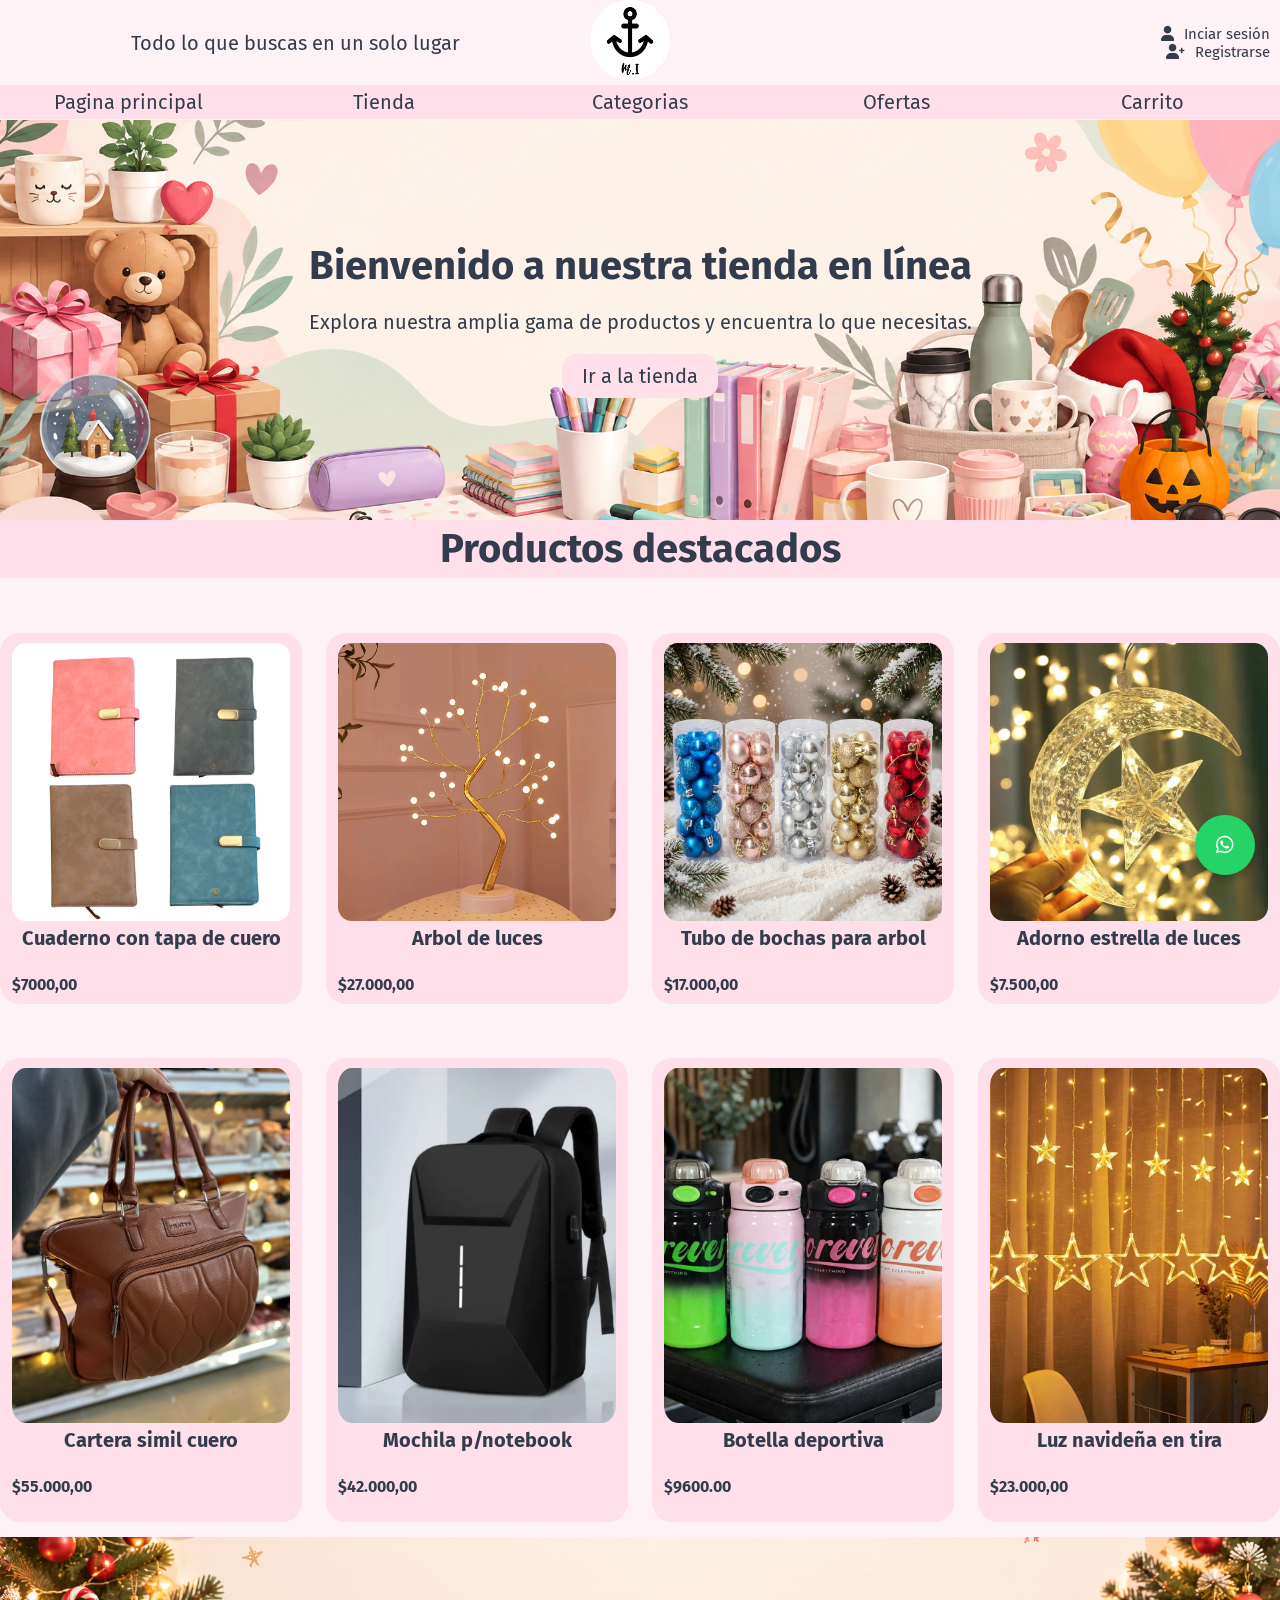
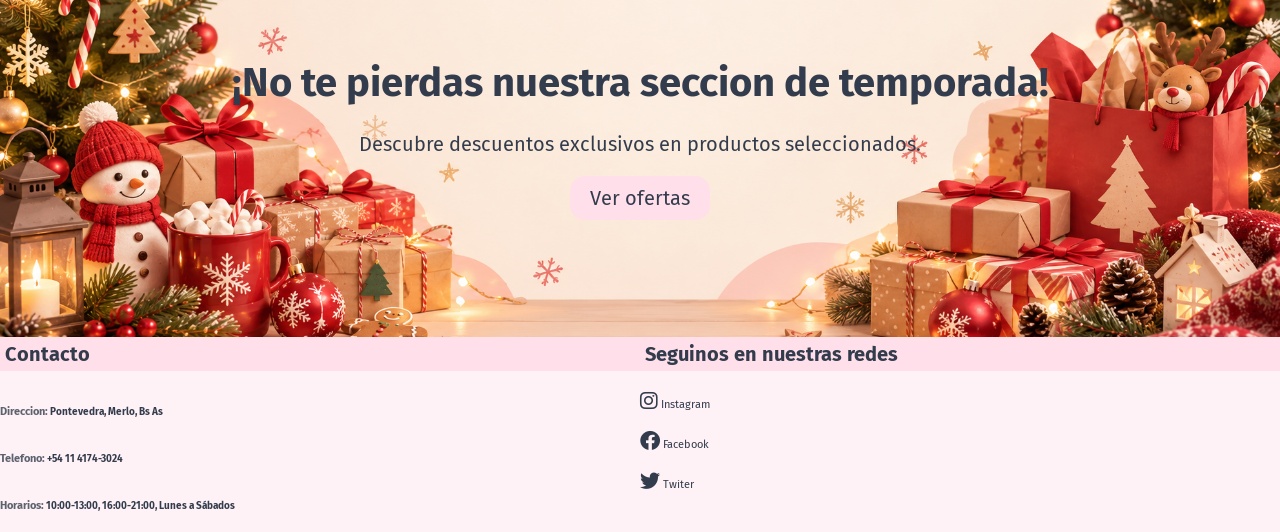
<file: index.html>
<!DOCTYPE html>
<html lang="es">
<head>
    <meta charset="UTF-8">
    <meta name="viewport" content="width=device-width, initial-scale=1.0">
    <link rel="stylesheet" href="https://cdnjs.cloudflare.com/ajax/libs/font-awesome/6.0.0-beta3/css/
all.min.css">
    <link rel="stylesheet" href="styles.css">
    <link rel="icon" type="image/png" href="img/logo.png">
    <title>Todo lo que buscas</title>
</head>
<body>
    <!--------------------------------------- Header ----------------------------->
    <header class = "header">
        <div class="logo-container">
            <div class="spacer">Todo lo que buscas en un solo lugar</div>
            <a href="index.html"> 
                <img src="img/logo.png" alt="Todo lo que buscas" class="logo">
            </a>
            <div class="session-links">
                <a href="#"> <i class="fa-solid fa-user"></i>Inciar sesión</a>
                <a href="pages/crearCuenta.html"> <i class="fa-solid fa-user-plus"></i>Registrarse</a>
            </div>
        </div>
        
        <input type="checkbox" id="menu-toggle" class="menu-toggle">
        
        <label for="menu-toggle" class="hamburger-btn">
            <i class="fa-solid fa-bars"></i>
        </label>
        
        <nav class="nav-links">
            <div class="link">
                <a href="#">Pagina principal</a>
            </div>
            <div class="link">
                <a href="#">Tienda</a>
            </div>
            <div class="link">
                <a href="#">Categorias</a>
            </div>
            <div class="link">
                <a href="#">Ofertas</a>
            </div>
            <div class="link">
                <a href="#">Carrito</a>
            </div>
        </nav>
        
    </header>
        

    <main>

        <!----------------------------- HERO ------------------------------>
        
        <section class="hero">
            <section class="hero-content">
                <h1>Bienvenido a nuestra tienda en línea</h1>
                <p>Explora nuestra amplia gama de productos y encuentra lo que necesitas.</p>
                <a href="#" class="btn">Ir a la tienda</a>    
            </section>
        </section>
        
        <!------------------------cartilla de productos---------------------->
        <section class="cartilla">
            <h2>Productos destacados</h2>
            <div class="contenedor-productos">

                <div class="producto">
                    <img src="img/productos/cosa1.jpg" alt="cuaderno c/tapa">
                    <div class="producto-descripcion">
                        <h5>Cuaderno con tapa de cuero</h5>
                        <h4>$7000,00</h4>
                    </div>
                </div>

                <div class="producto">
                    <img src="img/productos/cosa2.jpg" alt="arbol de luces">
                    <div class="producto-descripcion">
                        <h5>Arbol de luces</h5>
                        <h4>$27.000,00</h4>
                    </div>
                </div>

                <div class="producto">
                    <img src="img/productos/cosa3.jpg" alt="adorno navideño">
                    <div class="producto-descripcion">
                        <h5>Tubo de bochas para arbol</h5>
                        <h4>$17.000,00</h4>
                    </div>
                </div>
                <div class="producto">
                    <img src="img/productos/cosa4.jpg" alt="adorno de luz estrella">
                    <div class="producto-descripcion">
                        <h5>Adorno estrella de luces</h5>
                        <h4>$7.500,00</h4>
                    </div>
                </div>

                <div class="producto">
                    <img src="img/productos/cosa5.jpg" alt="bolso bonito">
                    <div class="producto-descripcion">
                        <h5>Cartera simil cuero</h5>
                        <h4>$55.000,00</h4>
                    </div>
                </div>
                
                <div class="producto">
                    <img src="img/productos/cosa6.jpg" alt="mochila segura">
                    <div class="producto-descripcion">
                        <h5>Mochila p/notebook</h5>
                        <h4>$42.000,00</h4>
                    </div>
                </div>

                <div class="producto">
                    <img src="img/productos/cosa7.jpg" alt="botella deportiva">
                    <div class="producto-descripcion">
                        <h5>Botella deportiva</h5>
                        <h4>$9600.00</h4>
                    </div>
                </div>

                <div class="producto">
                    <img src="img/productos/cosa8.jpg" alt="luces colgantes">
                    <div class="producto-descripcion">
                        <h5>Luz navideña en tira</h5>
                        <h4>$23.000,00</h4>
                    </div>
                </div>

            </div>
        </section>

        <!------------------------- Banner ---------------------------------->
        <div class="banner">
            <div class="banner-content">
                <h2>¡No te pierdas nuestra seccion de temporada!</h2>
                <p>Descubre descuentos exclusivos en productos seleccionados.</p>
                <a href="#" class="btn">Ver ofertas</a>
            </div>
        </div>

        <a href="https://wa.me/5491141743024?text=Hola,%20quisiera%20hacer%20una%20consulta"
            class="btn-wsp"
            target="_blank" 
            rel="noopener noreferrer"
            aria-label="Contactar por WhatsApp">
                <i class="fa-brands fa-whatsapp"></i>
        </a>

    </main>
    
    <footer>
        <div class="footer-container">
            <div class="contacto">
                <h2>Contacto</h2>
                <h3><span>Direccion:</span> Pontevedra, Merlo, Bs As</h3>
                <h3><span>Telefono:</span> +54 11 4174-3024</h3>
                <h3><span>Horarios:</span> 10:00-13:00, 16:00-21:00, Lunes a Sábados</h3>
            </div>



            <div class="redes">
                <h2>Seguinos en nuestras redes</h2>
                <a href="#"><i class="fa-brands fa-instagram"></i> Instagram</a>
                <a href="#"><i class="fa-brands fa-facebook"></i> Facebook</a>
                <a href="#"><i class="fa-brands fa-twitter"></i> Twiter</a>
            </div>

        </div>
    </footer>
        
</body>
</file>
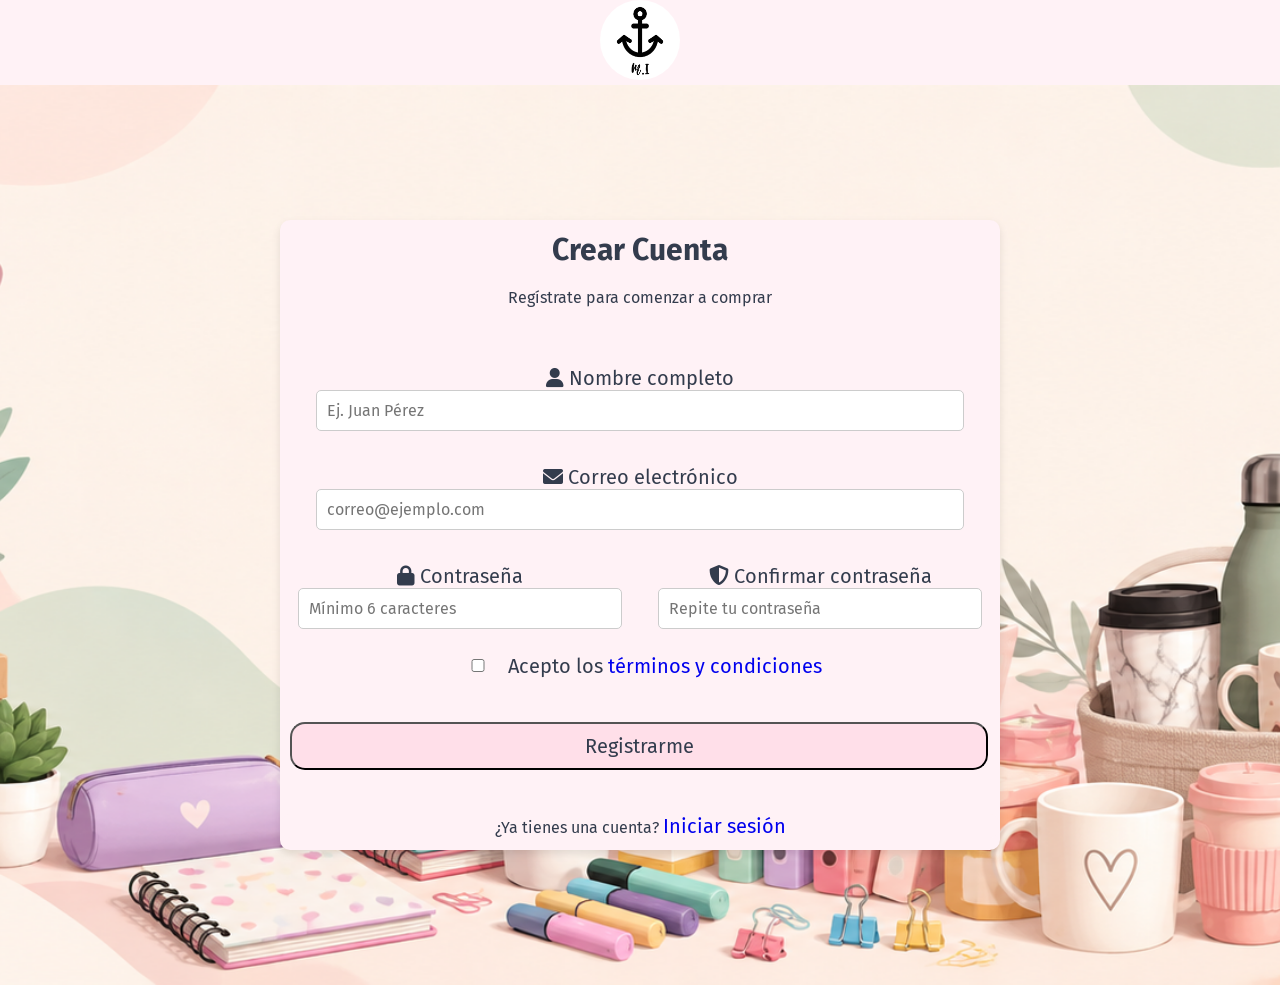
<file: pages/crearCuenta.html>
<!DOCTYPE html>
<html lang="es">
<head>
    <meta charset="UTF-8">
    <meta name="viewport" content="width=device-width, initial-scale=1.0">
    <link rel="stylesheet" href="https://cdnjs.cloudflare.com/ajax/libs/font-awesome/6.0.0-beta3/css/all.min.css">
    <link rel="stylesheet" href="../styles/crearCuenta.css">
    <link rel="icon" type="image/png" href="../img/logo.png">
    
    <title>Crear Cuenta - Todo lo que buscas</title>
</head>
<body>

    <header class="logo-container">
        <a href="../index.html"> 
            <img src="../img/logo.png" alt="Todo lo que buscas" class="logo">
        </a>
    </header>

    <main class="form-container">
        <form class="form" action="#" method="POST">
            <div class="titulo">
                <h2>Crear Cuenta</h2>
                <p class="subtitulo">Regístrate para comenzar a comprar</p>
            </div>

            <div class="nombre">
                <label for="nombre"><i class="fa-solid fa-user"></i> Nombre completo</label>
                <input type="text" id="nombre" name="nombre" placeholder="Ej. Juan Pérez" required>
            </div>

            <div class="correo">
                <label for="email"><i class="fa-solid fa-envelope"></i> Correo electrónico</label>
                <input type="email" id="email" name="email" placeholder="correo@ejemplo.com" required>
            </div>

            <div class="contraseña">
                <label for="password"><i class="fa-solid fa-lock"></i> Contraseña</label>
                <input type="password" id="password" name="password" placeholder="Mínimo 6 caracteres" minlength="6" required>
            </div>

            <div class="contraseña-conf">
                <label for="confirm-password"><i class="fa-solid fa-shield"></i> Confirmar contraseña</label>
                <input type="password" id="confirm-password" name="confirm-password" placeholder="Repite tu contraseña" minlength="6" required>
            </div>

            <div class="chapta">
                <input type="checkbox" id="terminos" required>
                <label for="terminos">Acepto los <a href="#">términos y condiciones</a></label>
            </div>

            
            <button type="submit" class="boton">Registrarme</button>

            <p class="cuenta-existente">
                ¿Ya tienes una cuenta? <a href="#">Iniciar sesión</a>
            </p>
            
        </form>
    </main>

</body>
</html>
</file>
<file: styles.css>
@import url('https://fonts.googleapis.com/css2?family=Fira+Sans:ital,wght@0,100;0,200;0,300;0,400;0,500;0,600;0,700;0,800;0,900;1,100;1,200;1,300;1,400;1,500;1,600;1,700;1,800;1,900&family=Roboto:ital,wght@0,100..900;1,100..900&display=swap');
*{
    box-sizing: border-box;
    margin: 0;
    padding: 0;
    font-family: 'Fira Sans', sans-serif;
    font-size: 20px;
}

body{
    margin: 0;
    padding: 0;
    font-family: 'Fira Sans', sans-serif;
    background-color: #FFF2F6;
}

.header{
    background-color: #FFF2F6;
    display: flex;
    align-items: center;
    flex-direction: column;
    height: 120px;
    padding: 2 1%;
    border-radius: 5px;
    width: 100%;
    position: sticky;
    z-index: 1000;
    top: 0;
    border-bottom: #FFF2F6 1px solid;
}

.logo-container{
    display: flex;
    align-items: center;
    justify-content: space-between;
    width: 100%;
    height: 100%;
}

.logo-container i{
    font-size: 15px;
    color: #333C4D;
    margin-right: 10px;
    justify-self:end;
}

.logo-container .logo{
    height: 80px;
    width: auto;
    background-color: #ffffff;
    transition: all 0.5s;
    border-radius: 50%;
}

.spacer{
    flex :1;
    text-align: center;
    color: #333C4D;
}
.logo-container .session-links {
    flex: 1; 
}

.logo-container .logo:hover{
    transform: scale(1.1);
}

.logo-container .session-links{
    display: flex;
    flex-direction: column;
    align-items: flex-end;
    justify-content: center;
    width: 100%;
    height: 100%;
    padding: 10px;
}

.logo-container .session-links a{
    display: inline-block;
    text-decoration: none;
    color: #333C4D;
    font-size: 15px;
    transition: all 0.5s;
}

.logo-container .session-links a:hover{
    transform: scale(1.1);
    /* color: #eceff1; */
}
 .link{
    margin: 0 10px;
    text-align: center;
    width: 150px;
}

.nav-links{
    width: 100%;
    height: 100%;
    list-style: none;
    display: flex;
    flex-direction: row;
    align-items: center;
    /* border: #333C4D 1px solid; */
    justify-content: space-around;
    background-color: #FFDFE9;
}

.nav-links .link a{
    display: inline-block;
    text-decoration: none;
    color: #333C4D;
    font-size: 20px;
    transition: all 0.5s;
}

.nav-links .link a:hover{
    transform: scale(1.1);
    /* color: #9CF1FD; */
}

.hero{
    margin-top: auto;
    width: 100%;
    height: 400px;
    background-image: url('img/hero.png');
    background-size: cover;
    background-position: 0%;
    display: flex;
    justify-content: center;
    align-items: center;
}

.hero-content{
    text-align: center;
}

.hero h1{
    color: #333C4D;
    font-size: 40px;
    text-align: center;
    margin-bottom: 20px;
}

.hero p{
    color: #333C4D;
    font-size: 20px;
    text-align: center;
    margin-bottom: 20px;
}

.hero .btn{
    display: inline-block;
    background-color: #FFDFE9;
    color: #333C4D;
    text-decoration: none;
    padding: 10px 20px;
    border-radius: 15px;
    transition: all 0.5s;
    text-align: center;
}

.hero .btn:hover{
    transform: scale(1.1);
    background-color: #FFF2F6;
}

/*cartilla de productos*/

.cartilla{
    display: flex;
    flex-direction: column;
    align-items: center;
    /* padding: 5px; */
    height: auto;
    width:100%;
}

.cartilla h2{
    color: #333C4D;
    font-size: 40px;
    text-align: center;
    margin-bottom: 20px;
    padding: 5px;
    background-color: #FFDFE9;
    width: 100%;
}
.cartilla .contenedor-productos{
    display: grid;
    grid-template-columns: repeat(4, 1fr);
    /* grid-template-rows: repeat(2 ,1fr); */
    gap: 24px;
    justify-content: space-between;
    padding-top: 20px;
}
.cartilla .contenedor-productos .producto{
    /* width: 23%;
    min-width: 100px; */
    margin: 15px 0;
    padding: 10px 12px;
    border-radius: 20px;
    background-color: #FFDFE9;
    cursor: pointer;
    transition: 0.8s ease;
    position: relative;
    display: flex;
    flex-direction: column; 
}

.cartilla .contenedor-productos .producto:hover{
    transform: scale(1.05);
    box-shadow: 0 4px 8px rgba(0, 0, 0, 0.2);
}

.cartilla .contenedor-productos .producto h5{
    color: #333C4D;
    font-size: 20px;
    text-align: center;
    margin-bottom: 20px;
    padding: 5px;
}

.cartilla .contenedor-productos .producto h4{
    color: #333C4D;
    font-size: 16px;
    text-align: start;
}
.cartilla .contenedor-productos .producto img{
    width: 100%;
    height: 80%;
    object-fit: cover;
    display: block;
    border-radius: 5%;
}


/* Banner */
.banner{
    width: 100%;
    height: 400px;
    background-image: url('img/banner.png');
    background-size: cover;
    background-position: center;
    display: flex;
    justify-content: center;
    align-items: center;
    text-align: center;
}

.banner h2{
    color: #333C4D;
    font-size: 40px;
    text-align: center;
    padding: 5px;
    width: 100%;
    margin-bottom: 20px;
}
.banner p{
    color: #333C4D;
    font-size: 20px;
    text-align: center;
    margin-bottom: 20px;
}

.banner a{
    display: inline-block;
    background-color: #FFDFE9;
    color: #333C4D;
    text-decoration: none;
    padding: 10px 20px;
    border-radius: 15px;
    transition: all 0.5s;
}

.banner a:hover{
    transform: scale(1.1);
    background-color: #FFF2F6;
}
/*boton whatsapp*/

.btn-wsp {
    position: fixed;
    bottom: 25px;
    right: 25px;
    width: 60px;
    height: 60px;
    line-height: 60px;
    background-color: #25d366;
    color: #ffffff;
    border-radius: 50%;
    font-size: 35px;
    box-shadow: 0px 4px 10px rgba(0, 0, 0, 0.3);
    z-index: 1000;
    transition: transform 0.3s ease, background-color 0.3s ease;
    display: flex;
    justify-content: center;
    align-items: center;
    text-decoration: none;
}

.btn-wsp:hover {
    background-color: #20ba5a;
    transform: scale(1.1);
    color: #ffffff;
}
/*Footer*/

.footer-container{
    display: grid;
    grid-template-columns: repeat(2, 1fr);
    
}

.footer-container .contacto{
    display: flex;
    flex-direction: column;
    gap: 14px;
}

.footer-container h2{
    color: #333C4D;
    font-size: 20px;
    text-align: start;
    padding: 5px;
    width: 100%;
    margin-bottom: 20px;
    background-color: #FFDFE9;
}

.footer-container h3{
    color: #333c4d;
    font-size: 10px;
    text-align: start;
    width: 100%;
    margin-bottom: 20px;
}

.footer-container span{
   color: #333c4dcb;
    font-size: 11px;
    text-align: start;
    width: 100%;
    margin-bottom: 20px; 
}

.footer-container .redes a{
    display: inline-block;
    text-decoration: none;
    color: #333C4D;
    font-size: 11px;
    transition: all 0.5s;
    margin-bottom: 20px;
}

.footer-container .redes{
    display: flex;
    flex-direction: column;
    text-decoration: none;
}


/*boton hamburguesa*/

.menu-toggle{
    display: none;
}

.hamburger-btn{
    display: none;
    color: #333C4D;
    font-size: 26px;
    align-self: start;
    padding: 10px;
    margin-bottom: 10px;
}


/* Media Queries */
@media (max-width: 768px) {
    .cartilla .contenedor-productos{
        grid-template-columns: repeat(2, 1fr);
    }

    .hamburger-btn{
        display: block;
    }

    .nav-links{
        position: fixed;
        display: flex;
        flex-direction: column;
        top: 0;
        left: -100%;
        width: auto;
        height: 100vh;
        background-color: #FFDFE9;
        align-items: center;
        justify-content: flex-start;
        gap: 0;
        overflow: hidden;
        transition: left 0.4s ease-in-out;
        box-shadow: 0 4px 6px rgba(0, 0, 0, 0.1);
        z-index: 1000;
    }

    .nav-links .link{
        width: 100%;
        text-align: center;
        padding: 15px 25px;
    }

    .nav-links .link a {
        font-size: 18px;
    }

    .menu-toggle:checked ~ .nav-links{
        left: 0;
    }

}

@media (max-width: 528px) {
    .cartilla .contenedor-productos{
        grid-template-columns: 1fr;
    }

    .footer-container{
        grid-template-columns: 1fr;
    }

    .hero{
        height: 200px;
    }

    /* .hero-content{
        text-align: center;
    } */

    .hero-content h1{
        font-size: 30px;
        margin-bottom: 0px;
    }

    .hero-content p{
        text-align: center;
    }

}
</file>
<file: styles/crearCuenta.css>
@import url('https://fonts.googleapis.com/css2?family=Fira+Sans:ital,wght@0,100;0,200;0,300;0,400;0,500;0,600;0,700;0,800;0,900;1,100;1,200;1,300;1,400;1,500;1,600;1,700;1,800;1,900&family=Roboto:ital,wght@0,100..900;1,100..900&display=swap');
*{
    box-sizing: border-box;
    margin: 0;
    padding: 0;
    font-family: 'Fira Sans', sans-serif;
    font-size: 20px;
    text-decoration: none;  
}

.logo-container{
    display: flex;
    width: 100%;
    height: 100%;
    align-items: center;
    justify-content: center;
    background-color: #FFF2F6;
}

.logo-container .logo{
    height: 80px;
    width: auto;
    background-color: #ffffff;
    transition: all 0.5s;
    border-radius: 50%;
}

.logo-container .logo:hover{
    transform: scale(1.1);
}

.form-container{
    display: flex;
    justify-content: center;
    align-items: center;
    height: 100vh;
    flex-direction: column;
    background-image: url('../img/hero.png');
    background-size: cover;
    background-position: center;
}

.form{
    display: grid;
    grid-template-columns: repeat(2, 1fr);
    grid-template-rows: repeat(7, auto);
    width: 80vh;
    height: 70vh;
    align-items: center;
    justify-content: center;
    text-align: center;
    background-color: #FFF2F6;
    box-shadow: 0px 4px 8px rgba(0, 0, 0, 0.1);
    border-radius: 10px;
    color: #333C4D;
}

.form .titulo{
    grid-column: 1 / -1;
    margin-bottom: 15px;
}

.form .titulo h2{
    font-size: 30px;
    margin-bottom: 20px;
}

.form .titulo p{
    font-size: 16px;
    margin-bottom: 20px;
}

.form .nombre{
    grid-column: 1 / -1;
    margin-bottom: 10px;
}

.form .correo{
    grid-column: 1 / -1;
    margin-bottom: 10px;
}

.form .chapta{
    grid-column: 1 / -1;
    margin-bottom: 10px;
    text-align: center;
    text-decoration: none;
}

.form .boton{
    grid-column: 1 / -1;
    margin: 10px;
    width: 97%;
    background-color: #FFDFE9;
    color: #333C4D;
    text-decoration: none;
    padding: 10px 20px;
    border-radius: 15px;
    transition: all 0.5s;
}

.form .boton:hover{
    transform: scale(1.01);
    background-color: #FFF2F6;
}

.form input{
    width: 90%;
    padding: 10px;
    border-radius: 5px;
    border: 1px solid #ccc;
    font-size: 16px;
}

.form .chapta{
    display: flex;
    justify-content: center;
    align-items: center;
    margin-bottom: 10px;
    font-size: 16px;
    color: #333C4D;
}

.form .chapta input{
    margin-right: 10px;
    width: 40px;
}

.cuenta-existente{
    grid-column: 1 / -1;
    background-color: #FFF2F6;
    text-align: center;
    border-radius: 10px;
    margin-top: 10px;
    font-size: 16px;
    color: #333C4D;
}

/*Media Query*/

@media (max-width: 768px){
    .form {
        display: grid;

        grid-template-columns: 1fr;
        grid-template-rows: repeat(8, auto);
        width: 80%;
        height: 90%;
    }
}
</file>
